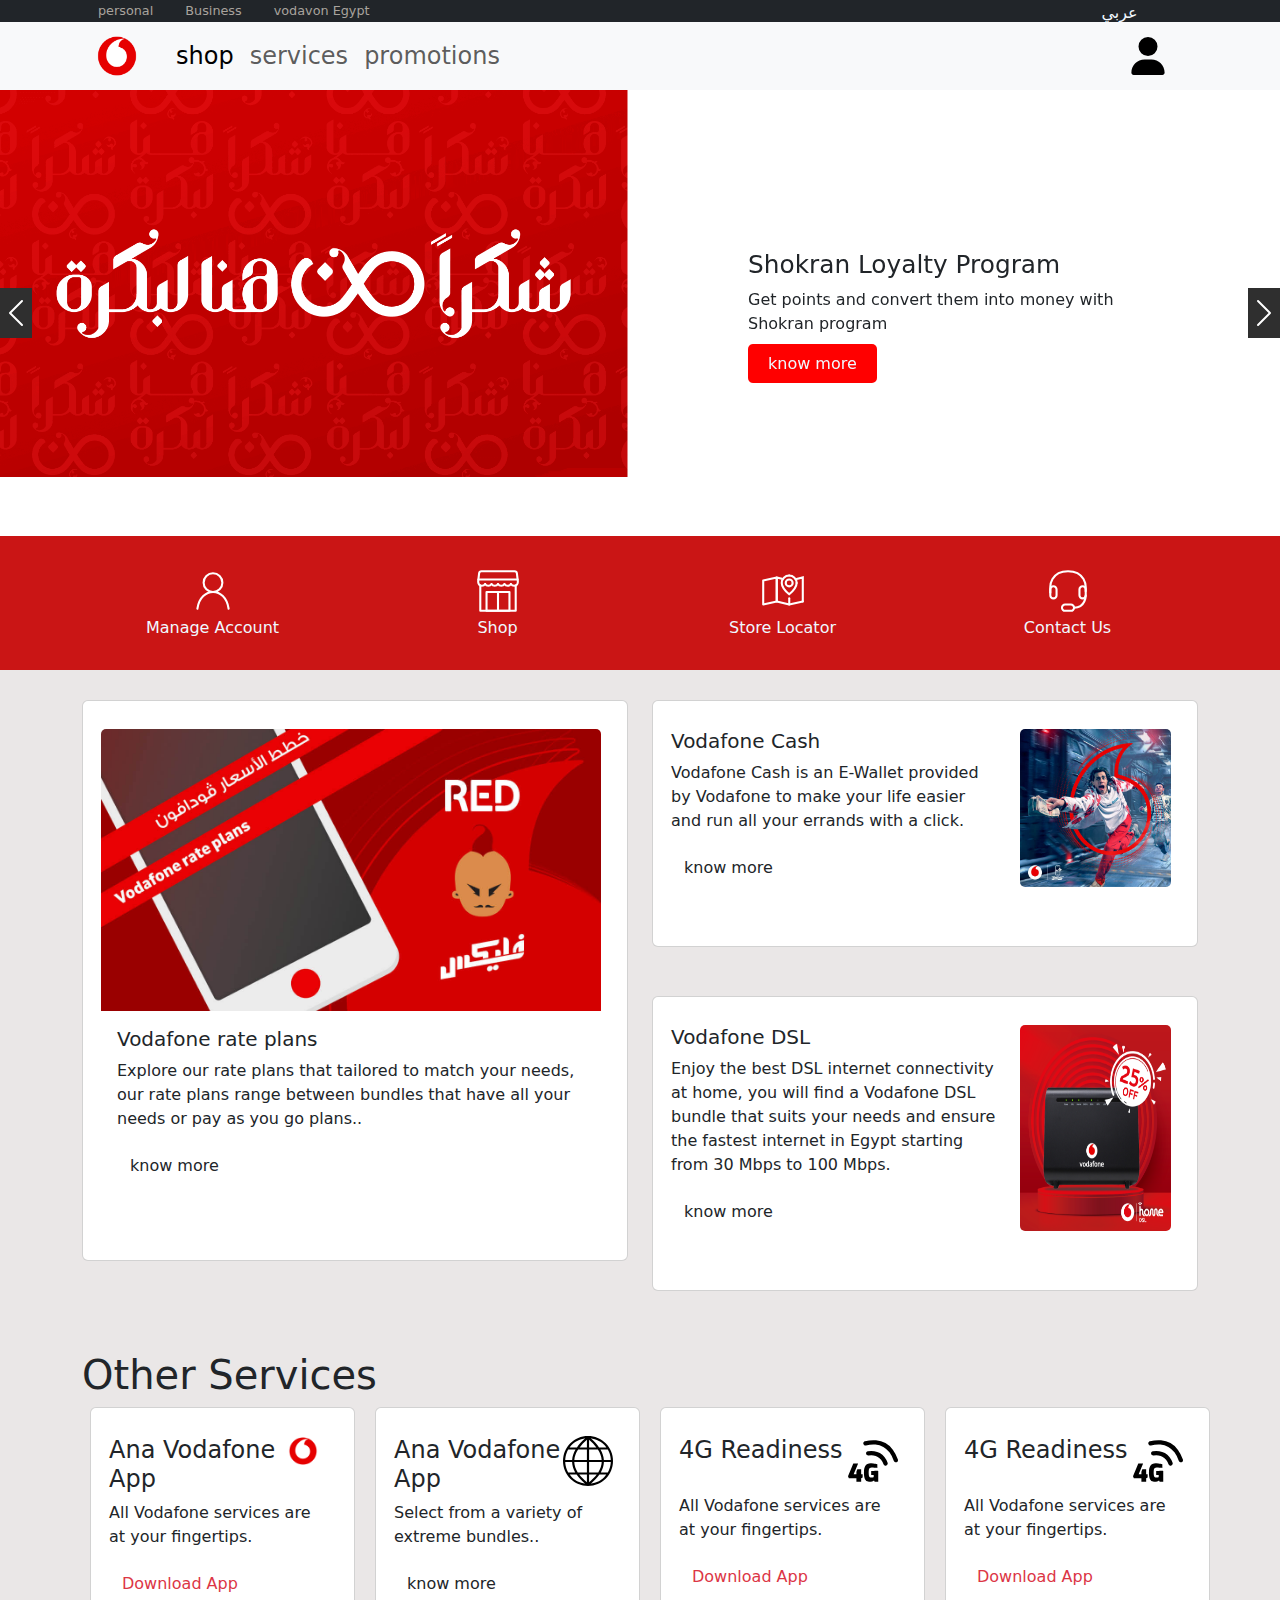
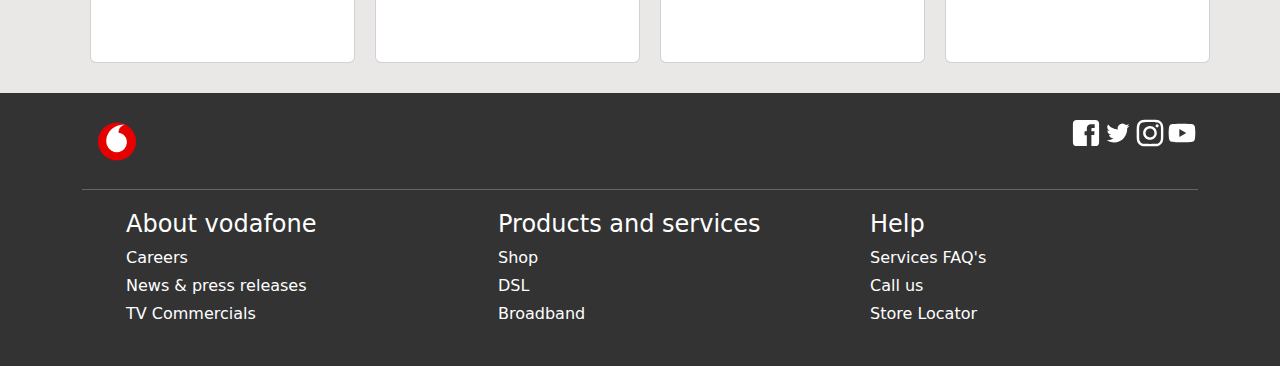
<file: index.html>
<!DOCTYPE html>
<html lang="en">

<head>
    <meta charset="UTF-8">
    <meta http-equiv="X-UA-Compatible" content="IE=edge">
    <meta name="viewport" content="width=device-width, initial-scale=1.0">
    <title>Document</title>
    <link rel="stylesheet" href="css/style.css">
    <link rel="stylesheet" href="css/bootstrap.css">
    <link rel="stylesheet" href="https://cdnjs.cloudflare.com/ajax/libs/font-awesome/6.4.2/css/all.min.css"
        integrity="sha512-z3gLpd7yknf1YoNbCzqRKc4qyor8gaKU1qmn+CShxbuBusANI9QpRohGBreCFkKxLhei6S9CQXFEbbKuqLg0DA=="
        crossorigin="anonymous" referrerpolicy="no-referrer" />
</head>

<body>

    <header>
        <!-- asd -->

        <nav class="navbar navbar-expand bg-dark  f-links">
            <div class="container">
                <div class="collapse navbar-collapse col-10 col-xs-10 " id="navbarNav">
                    <ul class="navbar-nav">
                        <li class="nav-item">
                            <a class="nav-link active" aria-current="page" href="#" data-tr="personal">personal</a>
                        </li>
                        <li class="nav-item">
                            <a class="nav-link" href="#" data-tr="Business">Business</a>
                        </li>
                        <li class="nav-item">
                            <a class="nav-link" href="#" data-tr="vodavon">vodavon Egypt</a>
                        </li>
                    </ul>
                </div>
                <div class="col-2 ch-lang col-xs-2 text-center">
                    <p class="nav-link lang" id="lang" aria-disabled="true" value="" data-tr="lang">
                        <span style="font-size: 1rem;">عربي</span>
                    </p>
                </div>
            </div>
        </nav>



        <nav class="navbar navbar-expand-lg bg-body-tertiary  s-links">

            <div class="container">
                <a class="navbar-brand" href="#"><img src="images/Vodafone-Symbol.png" alt=""></a>
                <button class="navbar-toggler" type="button" data-bs-toggle="collapse" data-bs-target="#navbarNav"
                    aria-controls="navbarNav" aria-expanded="false" aria-label="Toggle navigation">
                    <span class="navbar-toggler-icon"></span>
                </button>
                <div class="collapse navbar-collapse" id="navbarNav">
                    <ul class="navbar-nav">
                        <li class="nav-item">
                            <a class="nav-link active" aria-current="page" href="#" data-tr="shop">shop</a>
                        </li>
                        <li class="nav-item">
                            <a class="nav-link" href="#" data-tr="services">services</a>
                        </li>
                        <li class="nav-item">
                            <a class="nav-link" href="#" data-tr="promotions">promotions</a>
                        </li>

                    </ul>
                </div>
                <div>
                    <a href="sign_up.html"><svg xmlns="http://www.w3.org/2000/svg" height="1em" viewBox="0 0 448 512"
                            style="width: 100px; height: 38px;"><!--! Font Awesome Free 6.4.2 by @fontawesome - https://fontawesome.com License - https://fontawesome.com/license (Commercial License) Copyright 2023 Fonticons, Inc. -->
                            <path
                                d="M224 256A128 128 0 1 0 224 0a128 128 0 1 0 0 256zm-45.7 48C79.8 304 0 383.8 0 482.3C0 498.7 13.3 512 29.7 512H418.3c16.4 0 29.7-13.3 29.7-29.7C448 383.8 368.2 304 269.7 304H178.3z" />
                        </svg></a>
                </div>
            </div>

        </nav>


    </header>
    <main>
        <section style="overflow: hidden;">
            <div class="coiner">
                <div id="carouselExampleAutoplaying" class="carousel slide" data-bs-ride="carousel">
                    <div class="carousel-inner">
                        <div class="carousel-item active">
                            <div class="row">
                                <div class="col-6 b-0">
                                    <img src="images/Hero.png" class="d-block w-100" alt="...">
                                </div>
                                <div class="col-6 b-0 car-p">
                                    <div class="carousel-content">
                                        <h1 data-tr="Shokran">Shokran Loyalty Program</h1>
                                        <p data-tr="Shokranp">Get points and convert them into money with Shokran
                                            program</p>
                                        <a href="#" data-tr="more" id="more"><span> know more</span></a>
                                    </div>
                                </div>
                            </div>
                        </div>
                        <div class="carousel-item">
                            <div class="row">
                                <div class="col-6 b-0">
                                    <img src="images/summer pattern hero banner desktop (1).jpg" class="d-block w-100"
                                        alt="...">
                                </div>
                                <div class="col-6 b-0 car-p">
                                    <div class="carousel-content">
                                        <h1>Summer surprises never end</h1>
                                        <p>Recharge with 10 LE or more or renew the new Flex and Plus and you will
                                            receive a different gift on Ana Vodafone everyday</p>
                                        <a href="#" data-tr="more" id="more"><span> know more</span></a>
                                    </div>
                                </div>
                            </div>
                        </div>
                        <div class="carousel-item">
                            <div class="row">
                                <div class="col-6 b-0">
                                    <img src="images/Hero-Mobile-Moneyback.jpg" class="d-block w-100" alt="...">
                                </div>
                                <div class="col-6 b-0 car-p">
                                    <div class="carousel-content">
                                        <h1 data-tr="never">Never lose your balance</h1>
                                        <p data-tr="neverp">Retrieve your balance if you made the transaction by
                                            mistake.</p>
                                        <a href="#" data-tr="more" id="more"><span> know more</span></a>
                                    </div>
                                </div>
                            </div>
                        </div>
                    </div>
                    <button class="carousel-control-prev" type="button" data-bs-target="#carouselExampleAutoplaying"
                        data-bs-slide="prev">
                        <span class="carousel-control-prev-icon" aria-hidden="true"></span>
                        <span class="visually-hidden">Previous</span>
                    </button>
                    <button class="carousel-control-next" type="button" data-bs-target="#carouselExampleAutoplaying"
                        data-bs-slide="next">
                        <span class="carousel-control-next-icon" aria-hidden="true"></span>
                        <span class="visually-hidden">Next</span>
                    </button>
                </div>
            </div>
        </section>

        <section>
            <nav class="quick-links  " style="background-color: rgb(202, 21, 21);">
                <div class="container">
                    <div class="horizontal-scroll">
                        <div class="row align-items-start table-md">
                            <div class="col table-cell-md"> <a href="#" class="quick-link"> <span
                                        class="quick-link-item"> <svg focusable="false" aria-hidden="true"
                                            class="quick-link-icon icon-5 icon-lg-6">
                                            <use xlink:href="#icon-account"></use>
                                        </svg><br>
                                        <span class="quick-link-title" data-tr="Manage">Manage Account</span> </span>
                                </a> </div>
                            <svg class="d-none">
                                <symbol id="icon-account" fill="none" viewBox="0 0 48 48"
                                    xmlns="http://www.w3.org/2000/svg">
                                    <g clip-path="url(#clip0_127_16637)" stroke="#fff" stroke-width="2"
                                        stroke-linecap="round" stroke-linejoin="round">
                                        <path
                                            d="M39 41.025c-1.62-10.97-8.293-16.057-14.91-16.057-6.617 0-13.467 5.084-15.09 16.055M24 24.968a9 9 0 1 0 0-18 9 9 0 0 0 0 18z">
                                        </path>
                                    </g>
                                </symbol>
                            </svg>
                            <div class="col table-cell-md"> <a href="#" class="quick-link"> <span
                                        class="quick-link-item"> <svg focusable="false" aria-hidden="true"
                                            class="quick-link-icon icon-5 icon-lg-6">
                                            <use xlink:href="#icon-shop"></use>
                                        </svg> <br><span class="quick-link-title" data-tr="Shop">Shop</span> </span>
                                </a> </div>
                            <svg class="d-none">
                                <symbol id="icon-shop" fill="none" viewBox="0 0 48 48"
                                    xmlns="http://www.w3.org/2000/svg">
                                    <g clip-path="url(#clip0_127_16652)" stroke="#fff" stroke-width="2"
                                        stroke-linecap="round">
                                        <path
                                            d="M36.4 17.28A3.657 3.657 0 0 0 39.5 19c2.023 0 3.54-1.64 3.54-3.665v-.81l-.935-7.675A2.182 2.182 0 0 0 39.948 5H8.052a2.183 2.183 0 0 0-2.158 1.85l-.907 7.675v.807C4.981 17.358 6.471 19 8.5 19a3.658 3.658 0 0 0 3.1-1.718M11.598 17.28a3.658 3.658 0 0 0 6.2 0M17.797 17.28a3.658 3.658 0 0 0 6.2 0M24 17.28a3.658 3.658 0 0 0 6.2 0M30.198 17.28a3.658 3.658 0 0 0 6.2 0"
                                            stroke-miterlimit="10"></path>
                                        <path d="M5.167 13h37.686M24 25H13v18h11V25zM35 25H24v18h11V25z"
                                            stroke-linejoin="round"></path>
                                        <path d="M7 18.668V43h34V18.668" stroke-linejoin="round"></path>
                                    </g>
                                </symbol>
                            </svg>
                            <div class="col table-cell-md"> <a href="#" class="quick-link"> <span
                                        class="quick-link-item"> <svg focusable="false" aria-hidden="true"
                                            class="quick-link-icon icon-5 icon-lg-6">
                                            <use xlink:href="#store-locatorr"></use>
                                        </svg><br> <span class="quick-link-title" data-tr="Store">Store Locator</span>
                                    </span> </a>
                            </div>
                            <svg class="d-none">
                                <symbol id="store-locatorr" viewBox="0 0 32 32">
                                    <path fill="none" stroke="#fff" style="stroke: var(--color1, #fff)"
                                        stroke-linejoin="round" stroke-linecap="round" stroke-miterlimit="4"
                                        stroke-width="1.3333" d="M3.333 24.667v-15.333l8.667-2v15.333l-8.667 2z"></path>
                                    <path fill="none" stroke="#fff" style="stroke: var(--color1, #fff)"
                                        stroke-linejoin="round" stroke-linecap="round" stroke-miterlimit="4"
                                        stroke-width="1.3333" d="M28.667 22.667l-8.667 2-8-2v-15.333l3.333 0.833">
                                    </path>
                                    <path fill="none" stroke="#fff" style="stroke: var(--color1, #fff)"
                                        stroke-linejoin="miter" stroke-linecap="round" stroke-miterlimit="4"
                                        stroke-width="1.3333" d="M24.667 8.333l4-1v15.333"></path>
                                    <path fill="none" stroke="#fff" style="stroke: var(--color1, #fff)"
                                        stroke-linejoin="miter" stroke-linecap="round" stroke-miterlimit="10"
                                        stroke-width="1.3333"
                                        d="M22.182 10.823c0 1.229-0.995 2.224-2.224 2.224s-2.224-0.995-2.224-2.224c0-1.224 0.995-2.219 2.224-2.219s2.224 0.995 2.224 2.219z">
                                    </path>
                                    <path fill="none" stroke="#fff" style="stroke: var(--color1, #fff)"
                                        stroke-linejoin="round" stroke-linecap="round" stroke-miterlimit="4"
                                        stroke-width="1.3333"
                                        d="M24.724 10.833c0 3.167-4.766 7.302-4.766 7.302s-4.766-4.135-4.766-7.302c0-2.63 2.135-4.766 4.766-4.766">
                                    </path>
                                    <path fill="none" stroke="#fff" style="stroke: var(--color1, #fff)"
                                        stroke-linejoin="miter" stroke-linecap="round" stroke-miterlimit="10"
                                        stroke-width="1.3333" d="M19.937 6.063c2.641 0 4.787 2.141 4.787 4.786"></path>
                                    <path fill="none" stroke="#fff" style="stroke: var(--color1, #fff)"
                                        stroke-linejoin="round" stroke-linecap="round" stroke-miterlimit="4"
                                        stroke-width="1.3333" d="M20 24.667v-4.005"></path>
                                </symbol>
                            </svg>
                            <div class="col table-cell-md"> <a href="#" class="quick-link"> <span
                                        class="quick-link-item"> <svg focusable="false" aria-hidden="true"
                                            class="quick-link-icon icon-5 icon-lg-6">
                                            <use xlink:href="#icon-contact"></use>
                                        </svg> <br><span class="quick-link-title" data-tr="Contact">Contact Us</span>
                                    </span> </a> </div>
                            <svg class="d-none">
                                <symbol id="icon-contact" fill="none" viewBox="0 0 48 48"
                                    xmlns="http://www.w3.org/2000/svg">
                                    <g clip-path="url(#clip0_127_16670)" stroke="#fff" stroke-width="2"
                                        stroke-miterlimit="10">
                                        <path d="M7 26.275V20S7 5 24 5s17 15 17 15v4.775"></path>
                                        <path d="M41 28.25S41.063 40 30 40h-.25" stroke-linecap="round"></path>
                                        <path
                                            d="M7 22.505v5.483a3.007 3.007 0 1 0 6.012 0v-5.483a3.007 3.007 0 1 0-6.012 0zM35 22.505v5.483a3.007 3.007 0 1 0 6.013 0v-5.483a3.007 3.007 0 1 0-6.013 0zM26.747 36.987h-5.482a3.007 3.007 0 1 0 0 6.013h5.482a3.007 3.007 0 1 0 0-6.013z">
                                        </path>
                                    </g>
                                </symbol>
                            </svg>
                        </div>
                    </div>
                </div>
            </nav>
        </section>

        <section class="section-3">
            <div class="container">
                <div class="row">
                    <div class="col-6  col-sm-12  col-lg-6">
                        <div class="card b-5">
                            <img src="images/Rateplans.jpg" class="card-img-top" alt="...">
                            <div class="card-body">
                                <h5 class="card-title">Vodafone rate plans
                                </h5>
                                <p class="card-text">Explore our rate plans that tailored to match your needs, our rate
                                    plans range between bundles that have all your needs or pay as you go plans..</p>
                                <a href="#" class="btn text-data-tr=" more"danger">know more<i
                                        class="fa-solid fa-chevron-right"></i></a>
                            </div>
                        </div>
                    </div>
                    <div class="col-6 col-sm-12  col-lg-6">
                        <div class="card b-5">
                            <div class="row">
                                <div class="col-8  col-sm-12  col-lg-8">
                                    <h5 class="card-title">Vodafone Cash
                                    </h5>
                                    <p class="card-text">Vodafone Cash is an E-Wallet provided by Vodafone to make your
                                        life easier and run all your errands with a click.</p>
                                    <a href="#" class="btn text-data-tr=" more"danger">know more<i
                                            class="fa-solid fa-chevron-right"></i></a>
                                </div>
                                <div class="col-4 ">
                                    <img src="images/Vodcash.jpg" class="card-img " style="height: 100%;" alt="...">
                                </div>

                            </div>
                        </div>
                        <div class="card b-5  " style="margin-top: 49px;">
                            <div class="row">
                                <div class="col-8  col-sm-12  col-lg-8">
                                    <h5 class="card-title">Vodafone DSL
                                    </h5>
                                    <p class="card-text">Enjoy the best DSL internet connectivity at home, you will find
                                        a Vodafone DSL bundle that suits your needs and ensure the fastest internet in
                                        Egypt starting from 30 Mbps to 100 Mbps.</p>
                                    <a href="#" class="btn text-data-tr=" more"danger">know more <i
                                            class="fa-solid fa-chevron-right"></i></a>
                                </div>
                                <div class="col-4">
                                    <img src="images/WebBanner-En.png" class="card-img " style="height: 100%;"
                                        alt="...">
                                </div>

                            </div>
                        </div>
                    </div>
                </div>
            </div>
        </section>

        <section class="section-4">
            <div class="container">
                <h1>Other Services</h1>
                <div class="row">
                    <div class="col  card b-5">
                        <h4 class="d-flex font-bold justify-content-between mb-2"> <span>Ana Vodafone App</span> <span>
                                <img src="images/Vodafone-Symbol.png" style="width: 50px;" alt=""> </span> </h4>
                        <p>All Vodafone services are at your fingertips.</p>
                        <a href="#" class="btn text-danger">Download App <i class="fa-solid fa-chevron-right"></i></a>
                    </div>
                    <div class="col  card b-5">
                        <h4 class="d-flex font-bold justify-content-between mb-2"> <span>Ana Vodafone App</span> <span>
                                <svg xmlns="http://www.w3.org/2000/svg" xmlns:xlink="http://www.w3.org/1999/xlink"
                                    version="1.1" id="Layer_1" x="0px" y="0px" width="122.879px" height="122.879px"
                                    viewBox="0 0 122.879 122.879" enable-background="new 0 0 122.879 122.879"
                                    xml:space="preserve">
                                    <g>
                                        <path
                                            d="M109.465,89.503c0.182,0,0.359,0.019,0.533,0.053c1.146-1.998,2.191-4.095,3.135-6.286 c0.018-0.044,0.037-0.086,0.059-0.128c1.418-3.345,2.488-6.819,3.209-10.419c0.559-2.793,0.904-5.657,1.035-8.591h-16.893 c-0.307,8.574-2.867,17.03-7.639,25.371H109.465L109.465,89.503z M106.52,94.889H89.506c-5.164,7.481-12.121,14.87-20.838,22.167 c1.367-0.17,2.719-0.388,4.055-0.655c3.646-0.729,7.164-1.817,10.549-3.264l-0.002-0.004c3.441-1.48,6.646-3.212,9.609-5.199 c2.969-1.992,5.721-4.255,8.25-6.795l0.01-0.01l0,0C103.096,99.18,104.889,97.099,106.52,94.889L106.52,94.889z M54.21,117.055 c-8.716-7.296-15.673-14.685-20.838-22.166H16.361c1.631,2.21,3.423,4.291,5.379,6.24l0.01,0.011v-0.001 c2.53,2.54,5.282,4.803,8.25,6.795c2.962,1.987,6.167,3.719,9.609,5.199c0.043,0.019,0.086,0.038,0.128,0.059 c3.345,1.419,6.819,2.488,10.42,3.209C51.493,116.668,52.843,116.886,54.21,117.055L54.21,117.055z M12.852,89.503h17.122 c-4.771-8.341-7.332-16.797-7.637-25.371H5.445c0.13,2.934,0.475,5.797,1.034,8.59c0.729,3.646,1.818,7.164,3.264,10.549 l0.004-0.001C10.682,85.442,11.716,87.521,12.852,89.503L12.852,89.503z M5.445,58.747h16.997c0.625-8.4,3.412-16.857,8.407-25.371 H12.852c-1.136,1.982-2.17,4.061-3.105,6.234c-0.019,0.043-0.039,0.086-0.059,0.127C8.269,43.083,7.2,46.557,6.479,50.157 C5.92,52.95,5.575,55.814,5.445,58.747L5.445,58.747z M16.361,27.991h17.938c5.108-7.361,11.862-14.765,20.29-22.212 c-1.496,0.175-2.973,0.408-4.431,0.7c-3.647,0.729-7.164,1.818-10.549,3.264l0.001,0.003c-3.442,1.481-6.647,3.212-9.609,5.2 c-2.968,1.992-5.72,4.255-8.25,6.794l-0.011,0.01h0C19.784,23.7,17.992,25.78,16.361,27.991L16.361,27.991z M68.289,5.778 c8.428,7.447,15.182,14.851,20.291,22.212h17.939c-1.631-2.21-3.424-4.291-5.381-6.24l-0.01-0.01l0,0 c-2.529-2.54-5.281-4.802-8.25-6.794c-2.963-1.988-6.168-3.719-9.609-5.2c-0.043-0.018-0.086-0.038-0.127-0.059 c-3.346-1.418-6.82-2.488-10.42-3.208C71.264,6.187,69.785,5.954,68.289,5.778L68.289,5.778z M110.027,33.376H92.029 c4.996,8.514,7.783,16.971,8.408,25.371h16.998c-0.131-2.934-0.477-5.797-1.035-8.59c-0.73-3.646-1.818-7.164-3.264-10.549 l-0.004,0.002C112.197,37.437,111.164,35.358,110.027,33.376L110.027,33.376z M49.106,1.198C53.098,0.399,57.21,0,61.44,0 c4.23,0,8.341,0.399,12.333,1.198c3.934,0.788,7.758,1.97,11.473,3.547c0.051,0.018,0.1,0.037,0.148,0.058 c3.703,1.594,7.197,3.485,10.471,5.684c3.268,2.192,6.291,4.677,9.066,7.462c2.785,2.775,5.27,5.799,7.461,9.065 c2.197,3.275,4.09,6.768,5.684,10.473l-0.004,0.001l0.004,0.009c1.607,3.758,2.809,7.628,3.605,11.609 c0.799,3.992,1.197,8.104,1.197,12.334c0,4.23-0.398,8.343-1.197,12.335c-0.787,3.932-1.971,7.758-3.547,11.472 c-0.018,0.05-0.037,0.099-0.059,0.147c-1.594,3.705-3.486,7.197-5.684,10.472c-2.191,3.267-4.676,6.29-7.461,9.065 c-2.775,2.785-5.799,5.271-9.066,7.462c-3.273,2.198-6.768,4.091-10.471,5.684l-0.002-0.004l-0.01,0.004 c-3.758,1.606-7.629,2.808-11.609,3.604c-3.992,0.799-8.104,1.198-12.333,1.198c-4.229,0-8.342-0.399-12.334-1.198 c-3.933-0.787-7.758-1.97-11.474-3.546c-0.049-0.019-0.098-0.037-0.147-0.059c-3.705-1.593-7.197-3.485-10.472-5.684 c-3.266-2.191-6.29-4.677-9.065-7.462c-2.785-2.775-5.27-5.799-7.461-9.065c-2.198-3.274-4.09-6.767-5.684-10.472l0.004-0.002 l-0.004-0.009c-1.606-3.758-2.808-7.628-3.604-11.609C0.4,69.782,0,65.67,0,61.439c0-4.229,0.4-8.342,1.199-12.334 c0.787-3.933,1.97-7.758,3.546-11.473c0.018-0.049,0.037-0.099,0.058-0.147c1.594-3.705,3.485-7.198,5.684-10.473 c2.192-3.266,4.677-6.29,7.461-9.065c2.775-2.785,5.799-5.27,9.065-7.462c3.275-2.198,6.768-4.09,10.472-5.684l0.001,0.004 l0.009-0.004C41.254,3.197,45.125,1.995,49.106,1.198L49.106,1.198z M64.133,9.268v18.723h17.826 C77.275,21.815,71.34,15.575,64.133,9.268L64.133,9.268z M64.133,33.376v25.371h30.922c-0.699-8.332-3.789-16.788-9.318-25.371 H64.133L64.133,33.376z M64.133,64.132v25.371h22.51c5.328-8.396,8.189-16.854,8.531-25.371H64.133L64.133,64.132z M64.133,94.889 v18.952c7.645-6.283,13.902-12.601,18.746-18.952H64.133L64.133,94.889z M58.747,113.843V94.889H40 C44.843,101.24,51.1,107.559,58.747,113.843L58.747,113.843z M58.747,89.503V64.132H27.706c0.341,8.518,3.201,16.975,8.531,25.371 H58.747L58.747,89.503z M58.747,58.747V33.376H37.143c-5.529,8.583-8.619,17.04-9.319,25.371H58.747L58.747,58.747z M58.747,27.991 V9.266C51.54,15.573,45.604,21.815,40.92,27.991H58.747L58.747,27.991z" />
                                    </g>
                                </svg></span> </h4>
                        <p>Select from a variety of extreme bundles..</p>
                        <a href="#" class="btn text-data-tr=" more"danger">know more <i
                                class="fa-solid fa-chevron-right"></i></a>
                    </div>
                    <div class="col  card b-5">
                        <h4 class="d-flex font-bold justify-content-between mb-2"> <span>4G Readiness</span> <span> <svg
                                    xmlns="http://www.w3.org/2000/svg" id="Layer_1" data-name="Layer 1"
                                    viewBox="0 0 122.88 102.45">
                                    <title>4g</title>
                                    <path
                                        d="M97.41,55.68a5.38,5.38,0,0,1-.25,3.61,5.29,5.29,0,0,1-3,2.81h0a5.35,5.35,0,0,1-6.89-3V59a40.57,40.57,0,0,0-6-10.78A28.39,28.39,0,0,0,62.69,37.44a38.89,38.89,0,0,0-12.18.23h0l-.18,0a5.4,5.4,0,0,1-3.77-1,5.25,5.25,0,0,1-2.12-3.44l0-.25a5.4,5.4,0,0,1,1-3.77,5.2,5.2,0,0,1,3.44-2.11l.12,0A50.19,50.19,0,0,1,64.65,27,39.15,39.15,0,0,1,78.42,31.8a40.4,40.4,0,0,1,11.1,9.64,51.52,51.52,0,0,1,7.8,13.87,1.25,1.25,0,0,1,.09.37ZM20.66,102.15V93.89H2.05L0,88.65,13,57.39H24.88L13.92,84h6.74V77.39l2.23-5.78h9.46V84H36v8.07l-3.61,1.8v8.26Zm31.92.3a11,11,0,0,1-10.84-6.66,25.71,25.71,0,0,1-2-7.2,63.39,63.39,0,0,1-.57-8.73,58.53,58.53,0,0,1,.69-9.4,20.13,20.13,0,0,1,2.53-7.22,12,12,0,0,1,5.28-4.64A20.77,20.77,0,0,1,56.56,57a59.19,59.19,0,0,1,6.11.27,38.29,38.29,0,0,1,4.79.79c1.49.34,3,.73,4.64,1.17v9.09c-.88-.15-2-.3-3.37-.42s-2.89-.22-4.58-.3-3.47-.12-5.36-.12a9.9,9.9,0,0,0-5.18,1.06,5.37,5.37,0,0,0-2.23,3.76,41.12,41.12,0,0,0-.54,7.59,48.93,48.93,0,0,0,.3,6,10.51,10.51,0,0,0,1,3.59,3.82,3.82,0,0,0,1.78,1.74,6.17,6.17,0,0,0,2.59.49,31.39,31.39,0,0,0,4-.22c1.17-.14,2.05-.27,2.65-.39V85.34h-6.2V76.07c.88-.13,1.94-.23,3.16-.31s2.49-.15,3.8-.21,2.5-.09,3.58-.09c1.45,0,2.72,0,3.83,0s2.12.05,3,.09v26.57h-8.8L64,99.2a23.41,23.41,0,0,1-4.52,2.1,19.41,19.41,0,0,1-6.87,1.15Zm70.06-54.84a5.36,5.36,0,0,1-.34,4,5.28,5.28,0,0,1-3.09,2.66,5.36,5.36,0,0,1-4.08-.3,5.29,5.29,0,0,1-2.68-3.11l0-.08A73.26,73.26,0,0,0,101.89,30,48.13,48.13,0,0,0,86.8,16.58a47.55,47.55,0,0,0-19.27-5.7A74.27,74.27,0,0,0,44.09,13h0a5.17,5.17,0,0,1-4-.64A5.42,5.42,0,0,1,37.67,9h0l0-.15A5.17,5.17,0,0,1,38.31,5a5.42,5.42,0,0,1,3.28-2.39h0a.4.4,0,0,1,.15,0A84.06,84.06,0,0,1,68.82.3a56.87,56.87,0,0,1,41.34,23,83.25,83.25,0,0,1,12.22,23.81,1.5,1.5,0,0,1,.26.54Z" />
                                </svg></span> </h4>
                        <p>All Vodafone services are at your fingertips.</p>
                        <a href="#" class="btn text-danger">Download App <i class="fa-solid fa-chevron-right"></i></a>
                    </div>
                    <div class="col  card b-5">
                        <h4 class="d-flex font-bold justify-content-between mb-2"> <span>4G Readiness</span> <span> <svg
                                    xmlns="http://www.w3.org/2000/svg" id="Layer_1" data-name="Layer 1"
                                    viewBox="0 0 122.88 102.45">
                                    <title>4g</title>
                                    <path
                                        d="M97.41,55.68a5.38,5.38,0,0,1-.25,3.61,5.29,5.29,0,0,1-3,2.81h0a5.35,5.35,0,0,1-6.89-3V59a40.57,40.57,0,0,0-6-10.78A28.39,28.39,0,0,0,62.69,37.44a38.89,38.89,0,0,0-12.18.23h0l-.18,0a5.4,5.4,0,0,1-3.77-1,5.25,5.25,0,0,1-2.12-3.44l0-.25a5.4,5.4,0,0,1,1-3.77,5.2,5.2,0,0,1,3.44-2.11l.12,0A50.19,50.19,0,0,1,64.65,27,39.15,39.15,0,0,1,78.42,31.8a40.4,40.4,0,0,1,11.1,9.64,51.52,51.52,0,0,1,7.8,13.87,1.25,1.25,0,0,1,.09.37ZM20.66,102.15V93.89H2.05L0,88.65,13,57.39H24.88L13.92,84h6.74V77.39l2.23-5.78h9.46V84H36v8.07l-3.61,1.8v8.26Zm31.92.3a11,11,0,0,1-10.84-6.66,25.71,25.71,0,0,1-2-7.2,63.39,63.39,0,0,1-.57-8.73,58.53,58.53,0,0,1,.69-9.4,20.13,20.13,0,0,1,2.53-7.22,12,12,0,0,1,5.28-4.64A20.77,20.77,0,0,1,56.56,57a59.19,59.19,0,0,1,6.11.27,38.29,38.29,0,0,1,4.79.79c1.49.34,3,.73,4.64,1.17v9.09c-.88-.15-2-.3-3.37-.42s-2.89-.22-4.58-.3-3.47-.12-5.36-.12a9.9,9.9,0,0,0-5.18,1.06,5.37,5.37,0,0,0-2.23,3.76,41.12,41.12,0,0,0-.54,7.59,48.93,48.93,0,0,0,.3,6,10.51,10.51,0,0,0,1,3.59,3.82,3.82,0,0,0,1.78,1.74,6.17,6.17,0,0,0,2.59.49,31.39,31.39,0,0,0,4-.22c1.17-.14,2.05-.27,2.65-.39V85.34h-6.2V76.07c.88-.13,1.94-.23,3.16-.31s2.49-.15,3.8-.21,2.5-.09,3.58-.09c1.45,0,2.72,0,3.83,0s2.12.05,3,.09v26.57h-8.8L64,99.2a23.41,23.41,0,0,1-4.52,2.1,19.41,19.41,0,0,1-6.87,1.15Zm70.06-54.84a5.36,5.36,0,0,1-.34,4,5.28,5.28,0,0,1-3.09,2.66,5.36,5.36,0,0,1-4.08-.3,5.29,5.29,0,0,1-2.68-3.11l0-.08A73.26,73.26,0,0,0,101.89,30,48.13,48.13,0,0,0,86.8,16.58a47.55,47.55,0,0,0-19.27-5.7A74.27,74.27,0,0,0,44.09,13h0a5.17,5.17,0,0,1-4-.64A5.42,5.42,0,0,1,37.67,9h0l0-.15A5.17,5.17,0,0,1,38.31,5a5.42,5.42,0,0,1,3.28-2.39h0a.4.4,0,0,1,.15,0A84.06,84.06,0,0,1,68.82.3a56.87,56.87,0,0,1,41.34,23,83.25,83.25,0,0,1,12.22,23.81,1.5,1.5,0,0,1,.26.54Z" />
                                </svg></span> </h4>
                        <p>All Vodafone services are at your fingertips.</p>
                        <a href="#" class="btn text-danger">Download App <i class="fa-solid fa-chevron-right"></i></a>
                    </div>
                </div>
            </div>
        </section>
        <footer class="footer">
            <div class="footer-main">
                <div class="container">
                    <div class="row align-items-center">
                        <div class="col-3">
                            <a href="index.html"><img src="images/Vodafone-Symbol.png" alt="" style="width:70px"></a>
                        </div>
                        <div class="col-9">
                            <ul class="footer-social">
                                <li class="footer-social-item"> <a href="#">
                                        <svg class="icon-4">
                                            <use xlink:href="#icon-facebook" xmlns:xlink="http://www.w3.org/1999/xlink">
                                            </use>
                                        </svg> </a> </li> <!-- START: SVG Symbols --> <svg class="d-none">
                                    <symbol id="icon-facebook" viewBox="0 0 38 38" xmlns="http://www.w3.org/2000/svg">
                                        <path fill="none" d="M0 0h38v38H0z"></path>
                                        <path fill="none" d="M0 0h38v38H0z"></path>
                                        <path
                                            d="M29.884 3.452H8.117a4.678 4.678 0 0 0-4.665 4.665v21.767a4.678 4.678 0 0 0 4.665 4.668h11.855V21.527h-2.72v-4.475h2.72v-2.6c0-3.59 1.415-5.749 5.613-5.749h3.716v4.47h-2.186c-1.613 0-1.7.531-1.7 1.7v2.179h3.761l-.472 4.47h-3.29v13.03h4.47a4.678 4.678 0 0 0 4.668-4.668V8.117a4.678 4.678 0 0 0-4.668-4.665z"
                                            fill="#fff"></path>
                                    </symbol>
                                </svg>
                                <li class="footer-social-item"> <a href="#"> <svg class="icon-4">
                                            <use xlink:href="#icon-twitter" xmlns:xlink="http://www.w3.org/1999/xlink">
                                            </use>
                                        </svg> </a> </li> <!-- START: SVG Symbols --> <svg class="d-none">
                                    <symbol id="icon-twitter" viewBox="0 0 42 42" xmlns="http://www.w3.org/2000/svg">
                                        <path
                                            d="M36.139 11.569a12.851 12.851 0 0 1-3.559.985 6.342 6.342 0 0 0 2.738-3.46 12.168 12.168 0 0 1-3.948 1.522 6.224 6.224 0 0 0-10.59 5.7A17.622 17.622 0 0 1 7.957 9.784a6.277 6.277 0 0 0 1.942 8.348 6 6 0 0 1-2.806-.78v.068a6.228 6.228 0 0 0 4.975 6.119 6.443 6.443 0 0 1-2.806.115 6.221 6.221 0 0 0 5.8 4.328 12.51 12.51 0 0 1-9.196 2.56 17.572 17.572 0 0 0 9.51 2.826c11.437 0 17.684-9.51 17.684-17.762 0-.274 0-.55-.022-.8a11.926 11.926 0 0 0 3.101-3.237z"
                                            fill="#fff"></path>
                                        <path fill="none" d="M0 0h42v42H0z"></path>
                                    </symbol>
                                </svg>
                                <li class="footer-social-item"> <a href="#">
                                        <svg class="icon-4">
                                            <use xlink:href="#instagram" xmlns:xlink="http://www.w3.org/1999/xlink">
                                            </use>
                                        </svg> </a> </li> <!-- START: SVG Symbols --> <svg class="d-none">
                                    <symbol fill="none" xmlns="http://www.w3.org/2000/svg" viewBox="0 0 32 32"
                                        id="instagram">
                                        <path fill-rule="evenodd" clip-rule="evenodd"
                                            d="M29.2719 10.4701C29.2104 9.05685 28.9647 8.07375 28.6574 7.21353C28.2888 6.35332 27.8587 5.61599 27.1214 4.87867C26.384 4.14134 25.6467 3.71123 24.7865 3.34257C23.9263 3.03535 22.9432 2.78957 21.53 2.72813C20.1167 2.66669 19.6252 2.66669 16 2.66669C12.3748 2.66669 11.9447 2.66669 10.47 2.72813C9.05684 2.78957 8.07375 3.03535 7.21353 3.34257C6.35332 3.71123 5.61598 4.14134 4.87865 4.87867C4.14132 5.61599 3.71122 6.35332 3.34255 7.21353C3.03533 8.07375 2.78956 9.05685 2.72811 10.4701C2.66667 11.8833 2.66667 12.3748 2.66667 16C2.66667 19.6252 2.66667 20.0553 2.72811 21.53C2.78956 22.9432 3.03533 23.9263 3.34255 24.7865C3.71122 25.6467 4.14132 26.384 4.87865 27.1214C5.61598 27.8587 6.35332 28.2888 7.21353 28.6575C8.07375 28.9647 9.05684 29.2104 10.47 29.2719C11.8833 29.3333 12.3748 29.3333 16 29.3333C19.6252 29.3333 20.0553 29.3333 21.53 29.2719C22.9432 29.2104 23.9263 28.9647 24.7865 28.6575C25.6467 28.2888 26.384 27.8587 27.1214 27.1214C27.8587 26.384 28.2888 25.6467 28.6574 24.7865C28.9647 23.9263 29.2104 22.9432 29.2719 21.53C29.3333 20.1168 29.3333 19.6252 29.3333 16C29.3333 12.3748 29.3333 11.9447 29.2719 10.4701ZM26.8756 21.4071C26.8141 22.6974 26.6298 23.4347 26.4455 23.8648C26.1997 24.4793 25.8925 24.9094 25.4624 25.4009C24.9708 25.8925 24.5407 26.1383 23.9263 26.384C23.4347 26.5684 22.7588 26.8141 21.4685 26.8141C20.0553 26.8756 19.6252 26.8756 16.0614 26.8756C12.4977 26.8756 12.0676 26.8756 10.6544 26.8141C9.36405 26.7527 8.62673 26.5684 8.19662 26.384C7.58218 26.1383 7.15207 25.831 6.66052 25.4009C6.16897 24.9094 5.92321 24.4793 5.67743 23.8648C5.4931 23.3733 5.24732 22.6974 5.24732 21.4071C5.18587 19.9939 5.18587 19.5638 5.18587 16C5.18587 12.4363 5.18587 12.0062 5.24732 10.5929C5.3034 9.41515 5.51308 8.6981 5.64268 8.25488L5.64271 8.2548C5.65508 8.21249 5.66672 8.17268 5.67743 8.13519C5.92321 7.52075 6.23041 7.09065 6.66052 6.5991C7.15207 6.10754 7.58218 5.86177 8.19662 5.61599C8.68817 5.43166 9.36405 5.18589 10.6544 5.18589C12.0676 5.12444 12.4977 5.12444 16.0614 5.12444C19.6252 5.12444 20.0553 5.12444 21.4685 5.18589C22.6463 5.24197 23.3634 5.45165 23.8066 5.58125C23.8489 5.59363 23.8888 5.60528 23.9263 5.61599C24.5407 5.86177 24.9708 6.16899 25.4624 6.5991C25.9539 7.09065 26.1997 7.52075 26.4455 8.13519C26.6298 8.62674 26.8756 9.30263 26.8756 10.5929C26.937 12.0058 26.937 12.4361 26.937 15.9974V16V16.0027C26.937 19.564 26.937 19.9942 26.8756 21.4071ZM16 9.1183C12.1905 9.1183 9.11828 12.1905 9.11828 16C9.11828 19.8095 12.1905 22.8203 16 22.8203C19.8095 22.8203 22.8203 19.7481 22.8203 16C22.8817 12.1905 19.8095 9.1183 16 9.1183ZM16 20.424C13.5422 20.424 11.576 18.4578 11.576 16C11.576 13.5423 13.5422 11.5761 16 11.5761C18.4578 11.5761 20.424 13.5423 20.424 16C20.4854 18.4578 18.4578 20.424 16 20.424ZM21.5301 8.87252C21.5301 8.01231 22.2674 7.27498 23.1276 7.27498C24.0493 7.27498 24.7252 8.01231 24.7252 8.87252C24.7252 9.73274 23.9878 10.4701 23.1276 10.4701C22.2674 10.4701 21.5301 9.73274 21.5301 8.87252Z"
                                            fill="white"></path>
                                    </symbol>
                                </svg>
                                <li class="footer-social-item"> <a href="#"> <svg class="icon-4">
                                            <use xlink:href="#youtube" xmlns:xlink="http://www.w3.org/1999/xlink"></use>
                                        </svg> </a> </li> <svg class="d-none">
                                    <symbol fill="none" xmlns="http://www.w3.org/2000/svg" viewBox="0 0 32 32"
                                        id="youtube">
                                        <path fill-rule="evenodd" clip-rule="evenodd"
                                            d="M27.9125 8.08746C28.3263 8.50123 28.6241 9.01644 28.7761 9.58151C29.3333 11.6611 29.3333 16 29.3333 16C29.3333 16 29.3333 20.3389 28.7761 22.4185C28.6241 22.9836 28.3263 23.4988 27.9126 23.9126C27.4988 24.3263 26.9836 24.6241 26.4185 24.7761C24.3389 25.3334 16 25.3334 16 25.3334C16 25.3334 7.66111 25.3334 5.5815 24.7761C5.01644 24.6241 4.50122 24.3263 4.08745 23.9126C3.67369 23.4988 3.37589 22.9836 3.22389 22.4185C2.66667 20.3389 2.66667 16 2.66667 16C2.66667 16 2.66667 11.6611 3.22389 9.58151C3.37589 9.01644 3.67369 8.50123 4.08746 8.08747C4.50122 7.6737 5.01644 7.37591 5.5815 7.22391C7.66111 6.66669 16 6.66669 16 6.66669C16 6.66669 24.3389 6.66669 26.4185 7.22391C26.9836 7.37591 27.4988 7.6737 27.9125 8.08746ZM13.3334 12V19.9999L20.2612 16.0001L13.3334 12Z"
                                            fill="white"></path>
                                    </symbol>
                                </svg>
                            </ul>
                        </div>
                        <div class="col-12">
                            <hr class="border-color-anthracite mt-4 d-none d-lg-block">
                        </div>

                    </div>
                    <div class="row">
                        <div class="col-12">
                            <div class="container">
                                <div class="row">
                                    <div class="col-4">
                                        <ul class="footer-list">
                                            <li class="item-list"><a href="#">
                                                    <span data-tr="About">About vodafone</span>
                                                </a></li>
                                            <li class="item-list"><a href="#" data-tr="Careers"> Careers</a></li>
                                            <li class="item-list"><a href="#" data-tr="releases">News & press
                                                    releases</a></li>
                                            <li class="item-list"><a href="#" data-tr="TV">TV Commercials</a></li>
                                        </ul>
                                    </div>
                                    <div class="col-4">
                                        <ul class="footer-list">
                                            <li class="item-list"><a href="#">
                                                    <span data-tr="Products">Products and services</span>
                                                </a></li>
                                            <li class="item-list"><a href="#" data-tr="Shop"> Shop</a></li>
                                            <li class="item-list"><a href="#">DSL</a></li>
                                            <li class="item-list"><a href="#" data-tr="Broadband">Broadband</a></li>
                                        </ul>
                                    </div>
                                    <div class="col-4">
                                        <ul class="footer-list">
                                            <li class="item-list"><a href="#">
                                                    <span data-tr="Help">Help</span>
                                                </a></li>
                                            <li class="item-list"><a href="#" data-tr="FAQ"> Services FAQ's</a></li>
                                            <li class="item-list"><a href="#" data-tr="Call">Call us</a></li>
                                            <li class="item-list"><a href="#">Store Locator</a></li>
                                        </ul>
                                    </div>
                                </div>
                            </div>
                        </div>
                    </div>

                </div>
            </div>


        </footer>



    </main>





    <script src="js/bootstrap.js"></script>
    <script src="js/main.js"></script>
</body>

</html>
</file>
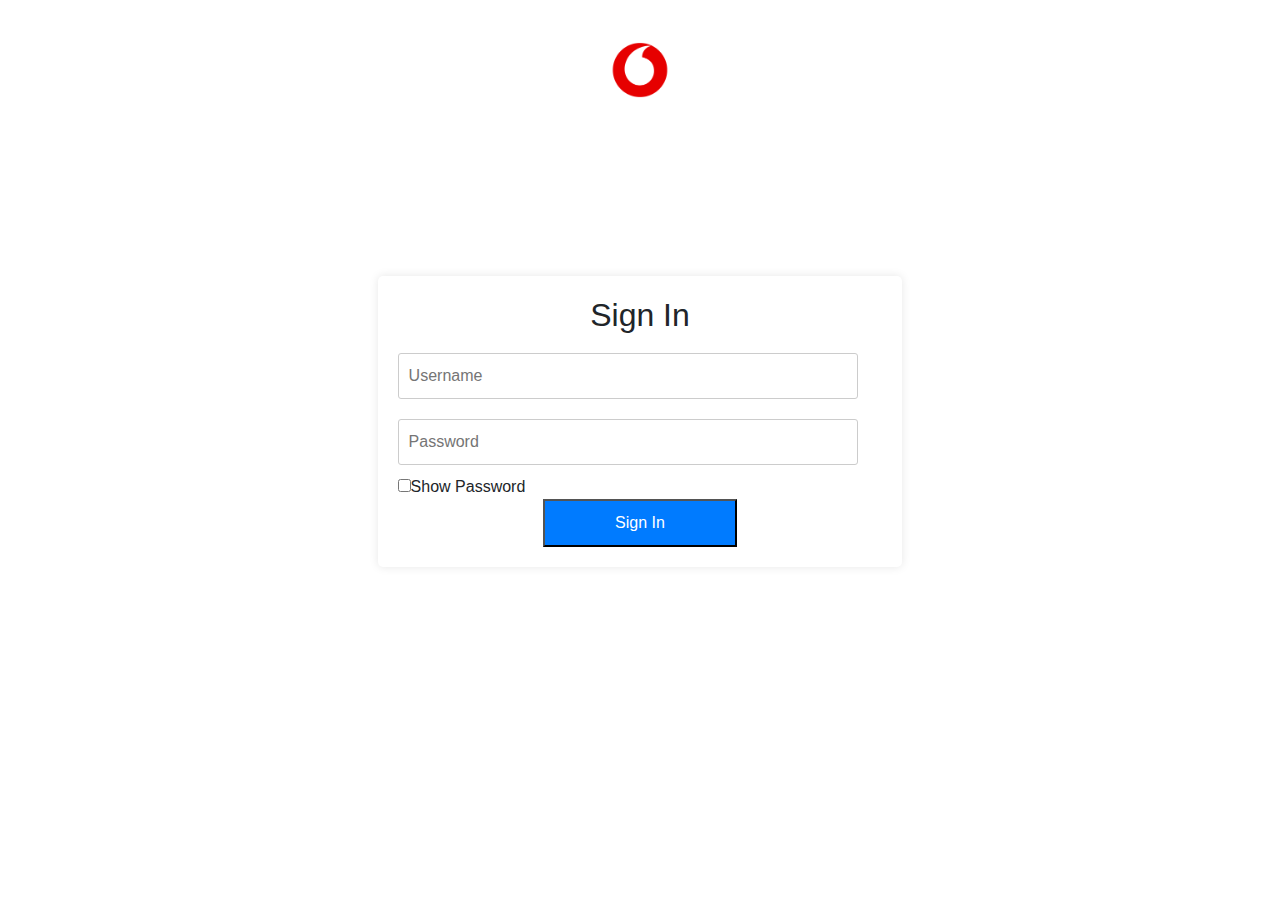
<file: sign_in.html>
<!DOCTYPE html>
<html>


<head>
    <meta charset="UTF-8">
    <title>Sign In</title>
    <link rel="stylesheet" href="css/bootstrap.css">
    <style>
        body {
            background-image: url(https://web.vodafone.com.eg/auth/resources/kcnmw/login/vodafone-login/img/bg-lg.jpg);
            background-size: cover;
            font-family: Arial, sans-serif;
            /* background-color: #e41313; */
            margin: 0;
            padding: 0;
            /* display: flex; */
            justify-content: center;
            align-items: center;
            height: 100vh;

        }

        .conainer {
            background-color: transparent;
            width: 100%;
            padding: 20px;

        }

        .container {
            background-color: #fff;
            border-radius: 5px;
            box-shadow: 0 0 10px rgba(0, 0, 0, 0.1);
            padding: 20px;
            width: 41%;
        }

        h2 {
            text-align: center;
        }

        input[type="text"],
        input[type="password"] {
            width: 95%;
            padding: 10px;
            margin: 10px 0;
            border: 1px solid #ccc;
            border-radius: 3px;
        }

        input[type="submit"] {
            background-color: #007BFF;
            color: #fff;
            padding: 10px 15px;
            display: block;
            margin: 0 auto;
            cursor: pointer;
            width: 40%;
        }

        input[type="submit"]:hover {
            background-color: #0056b3;
        }

        /*  */
        .text-start {
            color: #fff;

        }

        .text-start a {
            color: #fff;
            text-decoration: none;
            font-size: 30px;
            margin: 0 18px;
            /* font-weight: 600; */

        }

        .container.hello {
            background: transparent;
            padding: 0;
            box-shadow: none;
            color: #fff;
            margin-top: 50px;
            /* height: 20px !important; */

        }



        @media screen and (max-width: 480px) and (max-device-width: 1024px) {
            .container {
                background-color: #ffffff;
                border-radius: 5px;
                box-shadow: 0 0 10px rgba(0, 0, 0, 0.1);
                padding: 20px;
                width: 100%;
                height: 300px;
            }

            .container.hello {
                background: transparent;
                padding: 20px;
                box-shadow: none;
                color: #fff;
                margin-top: 50px;
                height: 100px !important;

            }
        }

        @media screen and (max-width: 768px) {
            .container {
                background-color: #ffffff;
                border-radius: 5px;
                box-shadow: 0 0 10px rgba(0, 0, 0, 0.1);
                padding: 20px;
                width: 100%;
                height: 300px;
            }

            .container.hello {
                background: transparent;
                padding: 20px;
                box-shadow: none;
                color: #fff;
                margin-top: 50px;
                height: 100px !important;

            }
        }

        @media screen and (max-width: 1024px) {
            .container {
                background-color: #ffffff;
                border-radius: 5px;
                box-shadow: 0 0 10px rgba(0, 0, 0, 0.1);
                padding: 20px;
                width: 90%;
                height: 300px;
            }

            .container.hello {
                background: transparent;
                padding: 20px;
                box-shadow: none;
                color: #fff;
                margin-top: 50px;
                height: 100px !important;

            }
        }
    </style>
</head>

<body>
    <nav class="nav">
        <div class="conainer ">


            <div class="row align-items-center">

                <div class="col text-start">
                    <a href="#" class="font-light h5-3x js-toggle">العربيه</a>
                </div>

                <div class="col text-center">
                    <a href="index.html" class="header-logo" title="Vodafone">
                        <img src="images/Vodafone-Symbol.png" alt="" style="width: 100px;">
                    </a>
                </div>

                <div class="col text-end">
                    <a href="index.html" class="header-link">
                        <span class="closeICon" style="margin: 0 18px;">
                            <svg xmlns="http://www.w3.org/2000/svg" x="0px" y="0px" width="50" height="100"
                                viewBox="0,0,256,256">
                                <g fill="#ffffff" fill-rule="nonzero" stroke="none" stroke-width="1"
                                    stroke-linecap="butt" stroke-linejoin="miter" stroke-miterlimit="10"
                                    stroke-dasharray="" stroke-dashoffset="0" font-family="none" font-weight="none"
                                    font-size="none" text-anchor="none" style="mix-blend-mode: normal">
                                    <g transform="scale(5.12,5.12)">
                                        <path
                                            d="M7.71875,6.28125l-1.4375,1.4375l17.28125,17.28125l-17.28125,17.28125l1.4375,1.4375l17.28125,-17.28125l17.28125,17.28125l1.4375,-1.4375l-17.28125,-17.28125l17.28125,-17.28125l-1.4375,-1.4375l-17.28125,17.28125z">
                                        </path>
                                    </g>
                                </g>
                            </svg></span>
                    </a>
                </div>
            </div>

        </div>
    </nav>
    <div class="container hello">
        <h2 style="    text-align: inherit;
        ">Hello!</h2>
        <p>Managing your line has never been easier</p>
    </div>
    <div class="container">

        <h2>Sign In</h2>
        <form id="signInForm">
            <input type="text" name="username" placeholder="Username" required>
            <input type="password" name="password" placeholder="Password" required id="myInput">
            <br>
            <input type="checkbox" onclick="myFunction()">Show Password

            <br>
            <input type="submit" value="Sign In">
        </form>
    </div>





    <!-- <br>
    <input type="checkbox" onclick="myFunction()">Show Password
    Show Password -->
    <!-- <script> -->
    <!-- function myFunction() { -->
    <!-- var x = document.getElementById("myInput"); -->
    <!-- if (x.type === "password") { -->
    <!-- x.type = "text"; -->
    <!-- } else { -->
    <!-- x.type = "password"; -->
    <!-- } -->
    <!-- } -->
    <!--  -->
    <!-- </script> -->
    <script>
        document.getElementById("signInForm").addEventListener("submit", function (event) {
            event.preventDefault();

            var savedUsername = localStorage.getItem("username");
            var savedPassword = localStorage.getItem("password");

            var enteredUsername = document.getElementsByName("username")[0].value;
            var enteredPassword = document.getElementsByName("password")[0].value;

            if (savedUsername === enteredUsername && savedPassword === enteredPassword) {
                window.location.href = "index.html";
            } else {
                alert("Invalid username or password. Please try again.");
            }
        });

        function myFunction() {
            var x = document.getElementById("myInput");
            if (x.type === "password") {
                x.type = "text";
            } else {
                x.type = "password";
            }
        }
    </script>
</body>

</html>
</file>
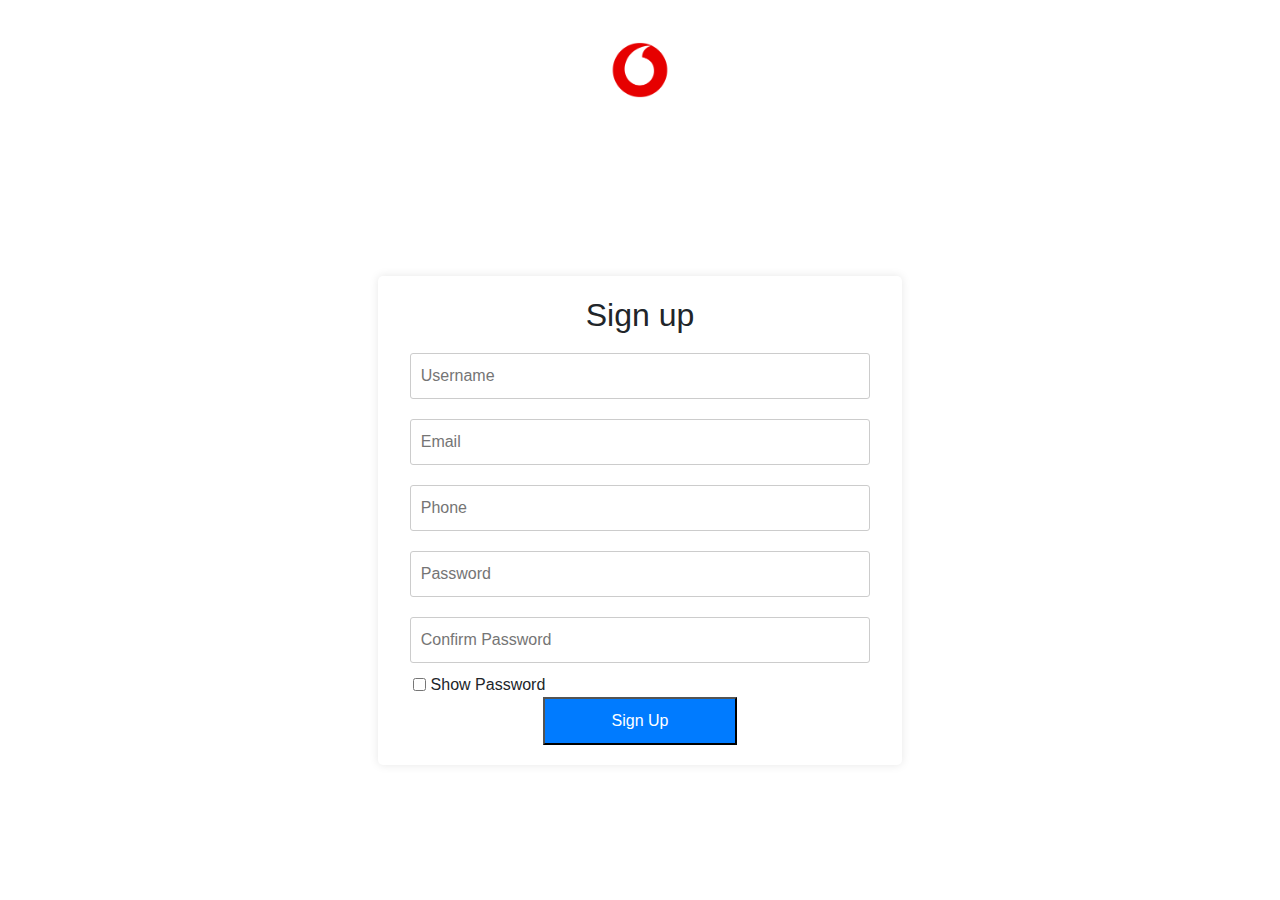
<file: sign_up.html>
<!DOCTYPE html>
<html>


<head>
    <meta charset="UTF-8">
    <title>Sign up</title>
    <link rel="stylesheet" href="css/bootstrap.css">
    <style>
        body {
            background-image: url(https://web.vodafone.com.eg/auth/resources/kcnmw/login/vodafone-login/img/bg-lg.jpg);
            background-size: cover;
            font-family: Arial, sans-serif;
            /* background-color: #e41313; */
            margin: 0;
            padding: 0;
            /* display: flex; */
            justify-content: center;
            align-items: center;
            height: 100vh;

        }

        .conainer {
            background-color: transparent;
            width: 100%;
            padding: 20px;

        }

        .container {
            background-color: #fff;
            border-radius: 5px;
            box-shadow: 0 0 10px rgba(0, 0, 0, 0.1);
            padding: 20px;
            width: 41%;
        }

        h2 {
            text-align: center;
        }

        input[type="text"],
        input[type="password"],
        input[type="number"],
        input[type="email"] {
            width: 95%;
            padding: 10px;
            margin: 10px 0;
            border: 1px solid #ccc;
            border-radius: 3px;
        }

        input[type="submit"] {
            background-color: #007BFF;
            color: #fff;
            padding: 10px 15px;
            display: block;
            margin: 0 auto;
            cursor: pointer;
            width: 40%;
        }

        input[type="submit"]:hover {
            background-color: #0056b3;
        }

        /*  */
        .text-start {
            color: #fff;

        }

        .text-start a {
            color: #fff;
            text-decoration: none;
            font-size: 30px;
            margin: 0 18px;
            /* font-weight: 600; */

        }

        .container.hello {
            background: transparent;
            padding: 0;
            box-shadow: none;
            color: #fff;
            margin-top: 50px;

        }

        form {
            text-align: center;
        }

        input[ type="checkbox"] {
            float: left;
            margin-left: 15px;
            margin-top: 5px;
        }

        .show {
            float: left;
            margin-left: 5px;
            margin-bottom: 0px !important;



        }

        @media screen and (max-width: 480px) {
            .container {
                background-color: #ffffff;
                border-radius: 5px;
                box-shadow: 0 0 10px rgba(0, 0, 0, 0.1);
                padding: 20px;
                width: 100%;
                height: 476px;
            }

            .container.hello {
                background: transparent;
                padding: 20px;
                box-shadow: none;
                color: #fff;
                margin-top: 50px;
                height: 100px !important;

            }
        }

        @media screen and (max-width: 768px) {
            .container {
                background-color: #ffffff;
                border-radius: 5px;
                box-shadow: 0 0 10px rgba(0, 0, 0, 0.1);
                padding: 20px;
                width: 100%;
                height: 350px;
            }

            .container.hello {
                background: transparent;
                padding: 20px;
                box-shadow: none;
                color: #fff;
                margin-top: 50px;
                height: 100px !important;

            }
        }



        @media screen and (max-width: 1024px) {
            .container {
                background-color: #ffffff;
                border-radius: 5px;
                box-shadow: 0 0 10px rgba(0, 0, 0, 0.1);
                padding: 20px;
                width: 90%;
                height: 476px;
            }

            .container.hello {
                background: transparent;
                padding: 20px;
                box-shadow: none;
                color: #fff;
                margin-top: 50px;
                height: 100px !important;

            }
        }
    </style>
</head>

<body>
    <nav class="nav">
        <div class="conainer ">


            <div class="row align-items-center">

                <div class="col text-start">
                    <a href="#" class="font-light h5-3x js-toggle">العربيه</a>
                </div>

                <div class="col text-center">
                    <a href="index.html" class="header-logo" title="Vodafone">
                        <img src="images/Vodafone-Symbol.png" alt="" style="width: 100px;">
                    </a>
                </div>

                <div class="col text-end">
                    <a href="index.html" class="header-link">
                        <span class="closeICon" style="margin: 0 18px;">
                            <svg xmlns="http://www.w3.org/2000/svg" x="0px" y="0px" width="50" height="100"
                                viewBox="0,0,256,256">
                                <g fill="#ffffff" fill-rule="nonzero" stroke="none" stroke-width="1"
                                    stroke-linecap="butt" stroke-linejoin="miter" stroke-miterlimit="10"
                                    stroke-dasharray="" stroke-dashoffset="0" font-family="none" font-weight="none"
                                    font-size="none" text-anchor="none" style="mix-blend-mode: normal">
                                    <g transform="scale(5.12,5.12)">
                                        <path
                                            d="M7.71875,6.28125l-1.4375,1.4375l17.28125,17.28125l-17.28125,17.28125l1.4375,1.4375l17.28125,-17.28125l17.28125,17.28125l1.4375,-1.4375l-17.28125,-17.28125l17.28125,-17.28125l-1.4375,-1.4375l-17.28125,17.28125z">
                                        </path>
                                    </g>
                                </g>
                            </svg></span>
                    </a>
                </div>
            </div>

        </div>
    </nav>
    <div class="container hello">
        <h2 style="    text-align: inherit;
        ">Hello!</h2>
        <p>Managing your line has never been easier</p>
    </div>
    <div class="container">
        <h2>Sign up</h2>
        <form id="signupForm">
            <input type="text" name="username" placeholder="Username" required><br>
            <input type="email" name="usermail" placeholder="Email" required><br>
            <input type="number" name="userphone" placeholder="Phone" maxlength="11" required><br>
            <input type="password" name="password1" placeholder="Password" required>

            <input type="password" name="password2" placeholder="Confirm Password" required>
            <br>
            <input type="checkbox" id="redirectCheckbox">
            <p class="show">Show Password</p>
            <br>

            <input type="submit" value="Sign Up">
        </form>
    </div>





    <script>
        document.getElementById("signupForm").addEventListener("submit", function (event) {
            event.preventDefault();
            var formData = {
                username: document.getElementsByName("username")[0].value,
                usermail: document.getElementsByName("usermail")[0].value,
                userphone: document.getElementsByName("userphone")[0].value,
                password: document.getElementsByName("password1")[0].value
            };

            localStorage.setItem("formData", JSON.stringify(formData));


        });


    </script>
    <script>
        document.getElementById("signupForm").addEventListener("submit", function (event) {
            event.preventDefault();

            var password1 = document.getElementsByName("password1")[0].value;
            var password2 = document.getElementsByName("password2")[0].value;

            if (password1 === password2) {
                window.location.href = "sign_in.html";
            } else {
                alert("Passwords do not match. Please try again.");
            }
        });
    </script>
</body>




</html>
</file>
<file: css/style.css>
* {
    text-decoration: none;
    list-style: none;
    margin: 0;
    padding: 0;

}

#lang {
    cursor: pointer;
    color: aliceblue;

}

.carousel-control-next {
    width: 2%;
}

#more {
    background-color: red;

    padding: 10px;
    border-radius: 5px;
}

header .f-links {
    padding: 0 !important;
    max-height: 22px;

}

header .f-links .container .col-10 li a {
    color: rgb(168, 163, 157);
    font-size: .8rem !important;

}

header .f-links .container .col-10 li:hover {
    background-color: aliceblue;
    color: #4e4b4a;
    height: 35px;
}

header .f-links .container .col-2 {
    text-align: end;
    padding: 0px 20px 2px 49px;
    max-height: 20px;
}


header .f-links .container .col-2 a:hover {
    background: #4e4b4a !important;
}

header .f-links .container .col-2 .lang span {
    color: aliceblue;
    font-size: .8rem;

}

header .f-links .container .col-10 li {
    padding: 0 8px 0 !important;
    font-size: .8rem;
}



/* s-links */
.s-links img {
    width: 70px;
}

.s-links ul {
    font-size: 1.5em;
}

/*  */
/*  */
/* section 1 */
.carousel-item .car-p .carousel-content {
    text-align: start;
    align-items: center;
    padding: 10rem 6rem;
}

.carousel-item .car-p .carousel-content h1 {
    font-size: 1.55rem;

}

.carousel-item .car-p .carousel-content p {
    font-size: 1rem;

}

.carousel-item .car-p .carousel-content a {
    text-decoration: none;
    color: aliceblue;

}

.carousel-item .car-p .carousel-content span {
    background-color: red;
    padding: 10px;
    border-radius: 5px;
}


.carousel-control-next {
    opacity: 1 !important;
    justify-content: end !important;

}

.carousel-control-next span {
    background-color: rgb(47, 47, 47);
    height: 50px;
}

.carousel-control-prev {
    opacity: 1 !important;
    justify-content: start !important;
}

.carousel-control-prev span {
    background-color: rgb(47, 47, 47);
    height: 50px;

}

/*  */
/*  */
/* section 2qu */
.quick-links .table-cell-md a {
    text-decoration: none;
    color: aliceblue;
}

.quick-links .table-cell-md {
    text-align: center;
    padding: 30px 0px;
}

.quick-links .table-cell-md svg {
    width: 50px;
    height: 50px;
}

.quick-links .table-cell-md a {
    height: 200px;
    justify-content: center;
    justify-items: center;
}



/*  */
/*  */
/* section 3 */
.section-3 {
    background-color: #eae7e7;
    padding: 30px;
}

.card.b-5 {
    width: 100%;
    padding: 28px 26px 59px 18px;

}

/*  */
/*  */
/* section-4 */
.section-4 {
    background-color: #eae7e7;
    padding: 30px;
}

.section-4 .col {
    margin-left: 20px;
    text-align: start;
}

.section-4 .col a {
    text-align: start
}

svg#Layer_1 {
    /* opacity: 1; */
    width: 50px;
    height: 50px;

}

/*  */
/*  */
/* footer */
.footer {
    background: #333;
    color: #fff;
    padding: 1.5rem 0;
}


.footer-social {
    list-style: none;
    display: -webkit-box;
    display: -ms-flexbox;
    display: flex;
    -webkit-box-pack: end;
    -ms-flex-pack: end;
    justify-content: end;
}

.social .footer-social-item {
    margin-left: 1rem;
}

.icon-4 {
    width: 2rem;
    height: 2rem;
}

/* footer list */
.footer-list {
    list-style: none;
}

.footer-list .item-list {
    margin-bottom: 0.25rem;
    list-style: none;
}

.footer-list .item-list {
    font-size: 1rem;
    cursor: pointer;
}

.footer-list .item-list a {
    color: #fff;
    text-decoration: none;

}

.footer-list .item-list a span {
    font-size: 1.5rem;
}


@media screen and (max-width: 280px) {
    .carousel-item .car-p .carousel-content {
        text-align: start;
        align-items: center;
        padding: 0rem 0rem;
    }

    .carousel-item .car-p .carousel-content h1 {
        font-size: 1rem;
    }

    .carousel-item .car-p .carousel-content p {
        font-size: .55rem;
    }
}


@media screen and (max-width: 480px) {
    .carousel-item .car-p .carousel-content {
        text-align: start;
        align-items: center;
        padding: 0rem 0rem;
    }

    .carousel-item .car-p .carousel-content h1 {
        font-size: 1rem;
    }

    .carousel-item .car-p .carousel-content p {
        font-size: .55rem;
    }
}

@media screen and (max-width: 768px) {
    .carousel-item .car-p .carousel-content {
        text-align: start;
        align-items: center;
        padding: 1rem 1rem;
    }
}

@media screen and (max-width: 1024px) {
    .carousel-item .car-p .carousel-content {
        text-align: start;
        align-items: center;
        padding: 4rem 6rem;
    }
}

@media screen and (min-device-width: 1024px) and (max-device-width: 1200px) {
    .carousel-item .car-p .carousel-content {
        text-align: start;
        align-items: center;
        padding: 4rem 6rem;
    }
}
</file>
